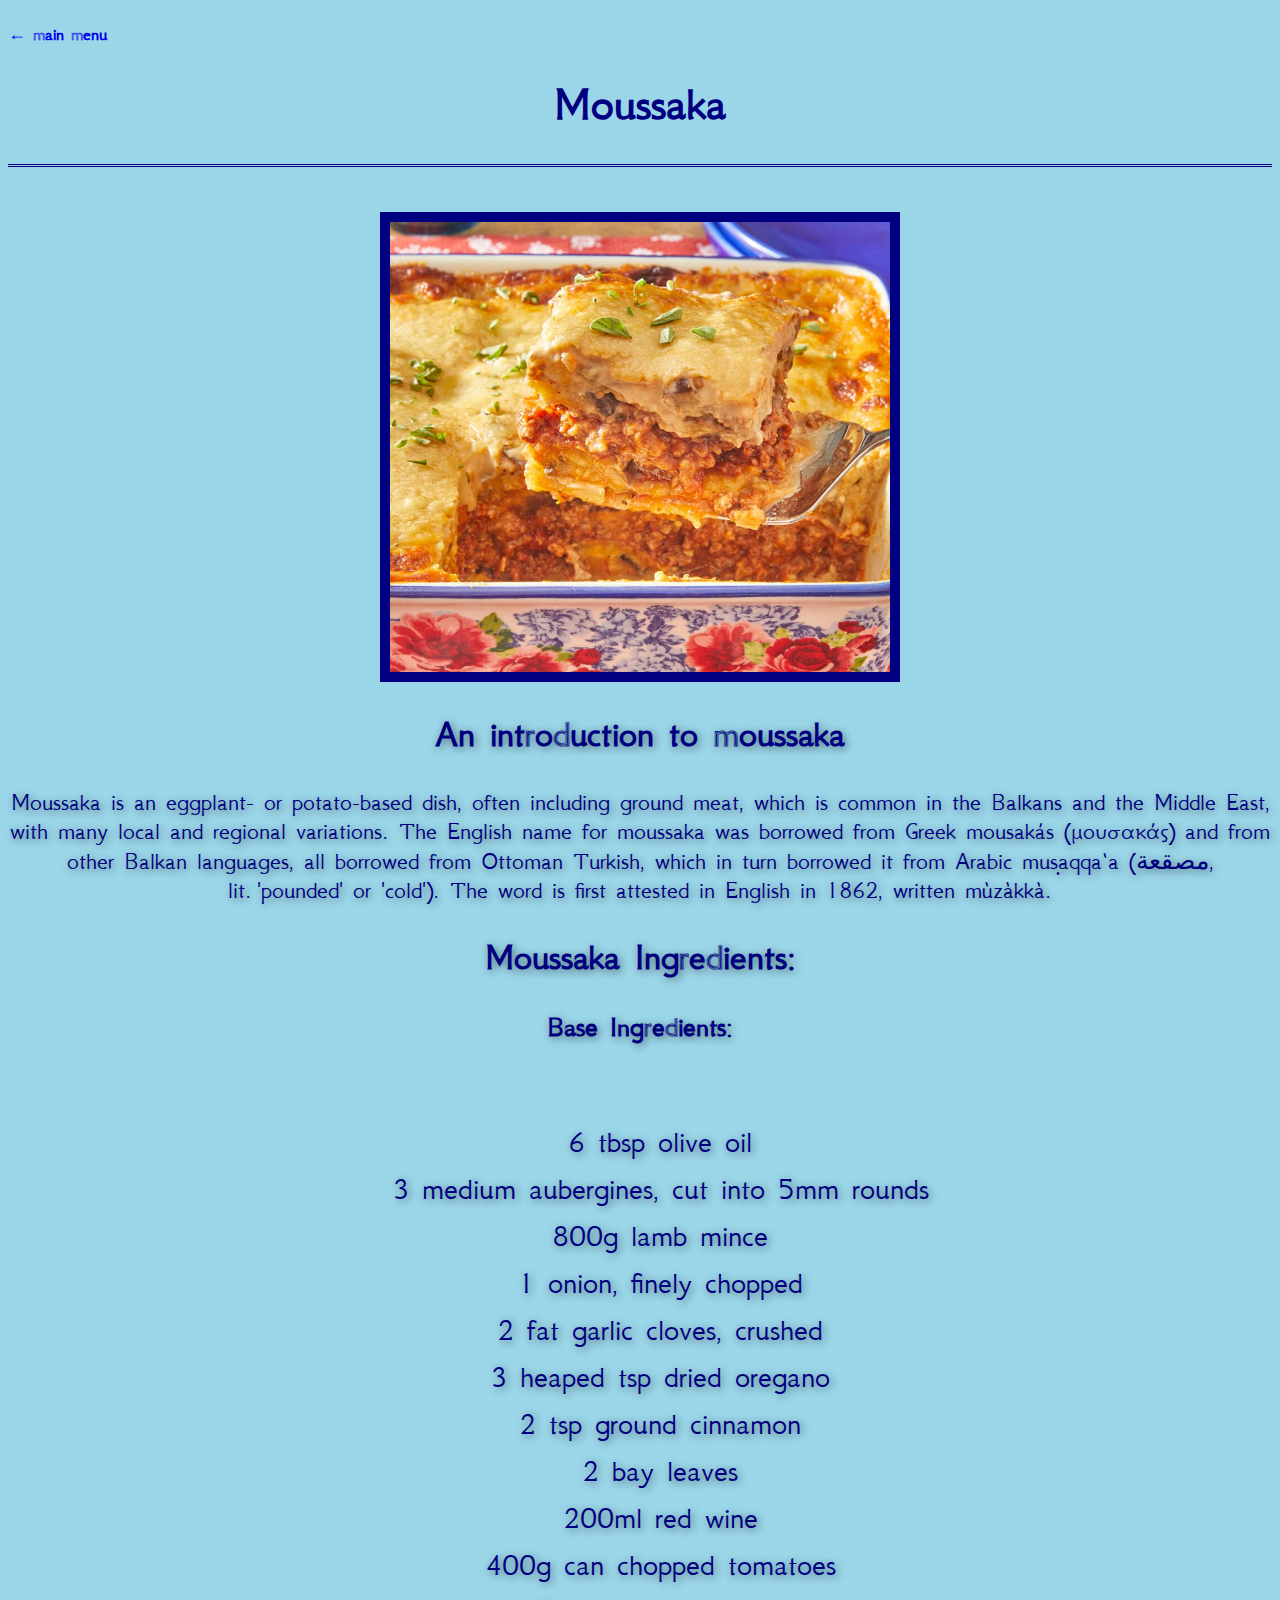
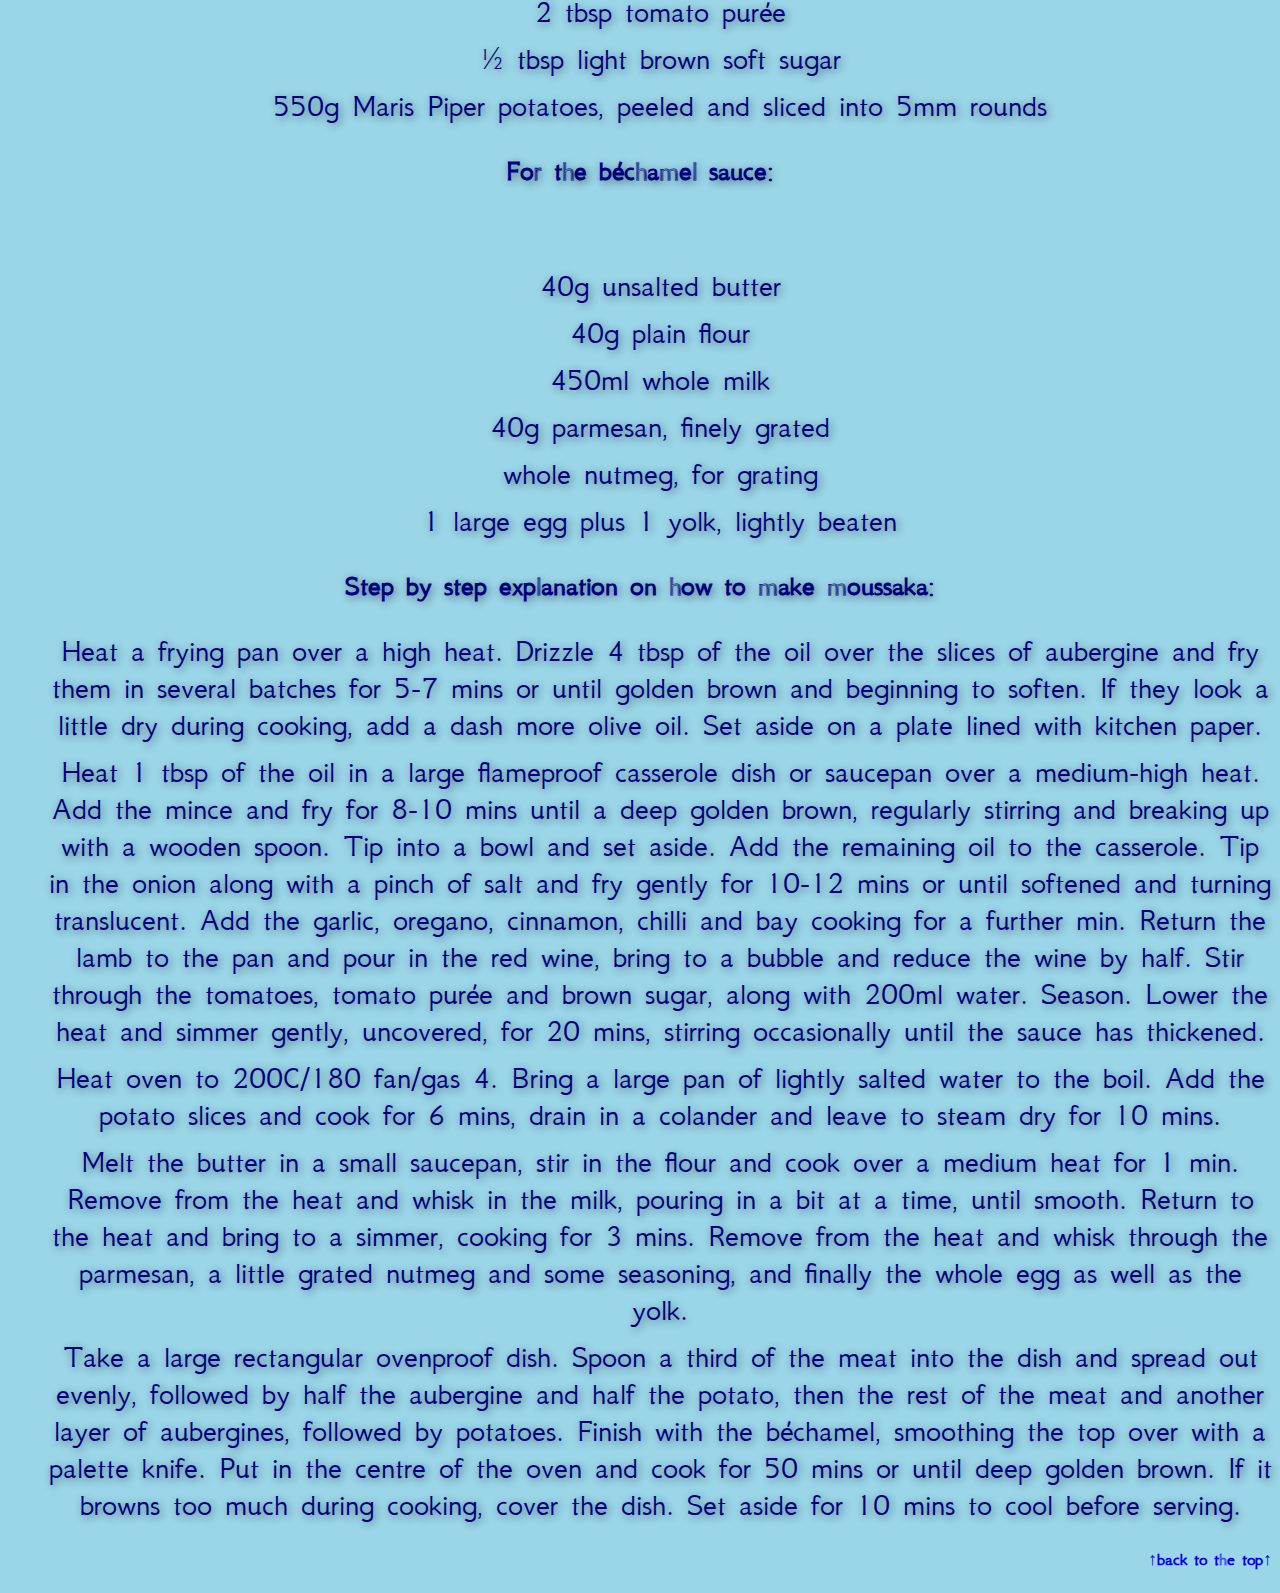
<file: recipes/moussaka.html>
<!DOCTYPE html>
<html>
  <head>
    <title>moussaka</title>
    <meta charset="UTF-8" />
    <meta name="viewport" content="width=device-width, initial-scale=1.0" />
    <link rel="stylesheet" href="recstyles.css" />
  </head>

  <body>
    <div class="t">
      <a href="../index.html"><h4>← main menu</h4></a>
    </div>
    <div class="title">
      <h1>Moussaka</h1>
    </div>
    <hr />
    <img
      src="../img/moussaka.jpeg"
      style="width: 500px; height: 450px"
      alt="A picture of moussakas"
    />
    <div class="text">
      <h2>An introduction to moussaka</h2>
      <p>
        Moussaka is an eggplant- or potato-based dish, often including ground
        meat, which is common in the Balkans and the Middle East, with many
        local and regional variations. The English name for moussaka was
        borrowed from Greek mousakás (μουσακάς) and from other Balkan languages,
        all borrowed from Ottoman Turkish, which in turn borrοwed it from Arabic
        muṣaqqa‘a (مصقعة, lit. 'pounded' or 'cold'). The word is first attested
        in English in 1862, written mùzàkkà.
      </p>

      <h2>Moussaka Ingredients:</h2>
      <h3>Base Ingredients:</h3>
      <ul>
        <li>6 tbsp olive oil</li>
        <li>3 medium aubergines, cut into 5mm rounds</li>
        <li>800g lamb mince</li>
        <li>1 onion, finely chopped</li>
        <li>2 fat garlic cloves, crushed</li>
        <li>3 heaped tsp dried oregano</li>
        <li>2 tsp ground cinnamon</li>
        <li>2 bay leaves</li>
        <li>200ml red wine</li>
        <li>400g can chopped tomatoes</li>
        <li>2 tbsp tomato purée</li>
        <li>½ tbsp light brown soft sugar</li>
        <li>550g Maris Piper potatoes, peeled and sliced into 5mm rounds</li>
      </ul>
      <h3>For the béchamel sauce:</h3>
      <ul>
        <li>40g unsalted butter</li>
        <li>40g plain flour</li>
        <li>450ml whole milk</li>
        <li>40g parmesan, finely grated</li>
        <li>whole nutmeg, for grating</li>
        <li>1 large egg plus 1 yolk, lightly beaten</li>
      </ul>
      <h3>Step by step explanation on how to make moussaka:</h3>
      <ol>
        <li>
          Heat a frying pan over a high heat. Drizzle 4 tbsp of the oil over the
          slices of aubergine and fry them in several batches for 5-7 mins or
          until golden brown and beginning to soften. If they look a little dry
          during cooking, add a dash more olive oil. Set aside on a plate lined
          with kitchen paper.
        </li>
        <li>
          Heat 1 tbsp of the oil in a large flameproof casserole dish or
          saucepan over a medium-high heat. Add the mince and fry for 8-10 mins
          until a deep golden brown, regularly stirring and breaking up with a
          wooden spoon. Tip into a bowl and set aside. Add the remaining oil to
          the casserole. Tip in the onion along with a pinch of salt and fry
          gently for 10-12 mins or until softened and turning translucent. Add
          the garlic, oregano, cinnamon, chilli and bay cooking for a further
          min. Return the lamb to the pan and pour in the red wine, bring to a
          bubble and reduce the wine by half. Stir through the tomatoes, tomato
          purée and brown sugar, along with 200ml water. Season. Lower the heat
          and simmer gently, uncovered, for 20 mins, stirring occasionally until
          the sauce has thickened.
        </li>
        <li>
          Heat oven to 200C/180 fan/gas 4. Bring a large pan of lightly salted
          water to the boil. Add the potato slices and cook for 6 mins, drain in
          a colander and leave to steam dry for 10 mins.
        </li>
        <li>
          Melt the butter in a small saucepan, stir in the flour and cook over a
          medium heat for 1 min. Remove from the heat and whisk in the milk,
          pouring in a bit at a time, until smooth. Return to the heat and bring
          to a simmer, cooking for 3 mins. Remove from the heat and whisk
          through the parmesan, a little grated nutmeg and some seasoning, and
          finally the whole egg as well as the yolk.
        </li>
        <li>
          Take a large rectangular ovenproof dish. Spoon a third of the meat
          into the dish and spread out evenly, followed by half the aubergine
          and half the potato, then the rest of the meat and another layer of
          aubergines, followed by potatoes. Finish with the béchamel, smoothing
          the top over with a palette knife. Put in the centre of the oven and
          cook for 50 mins or until deep golden brown. If it browns too much
          during cooking, cover the dish. Set aside for 10 mins to cool before
          serving.
        </li>
      </ol>
    </div>
    <div class="b">
      <a href="moussaka.html"><h4>↑back to the top↑</h4></a>
    </div>
  </body>
</html>
</file>
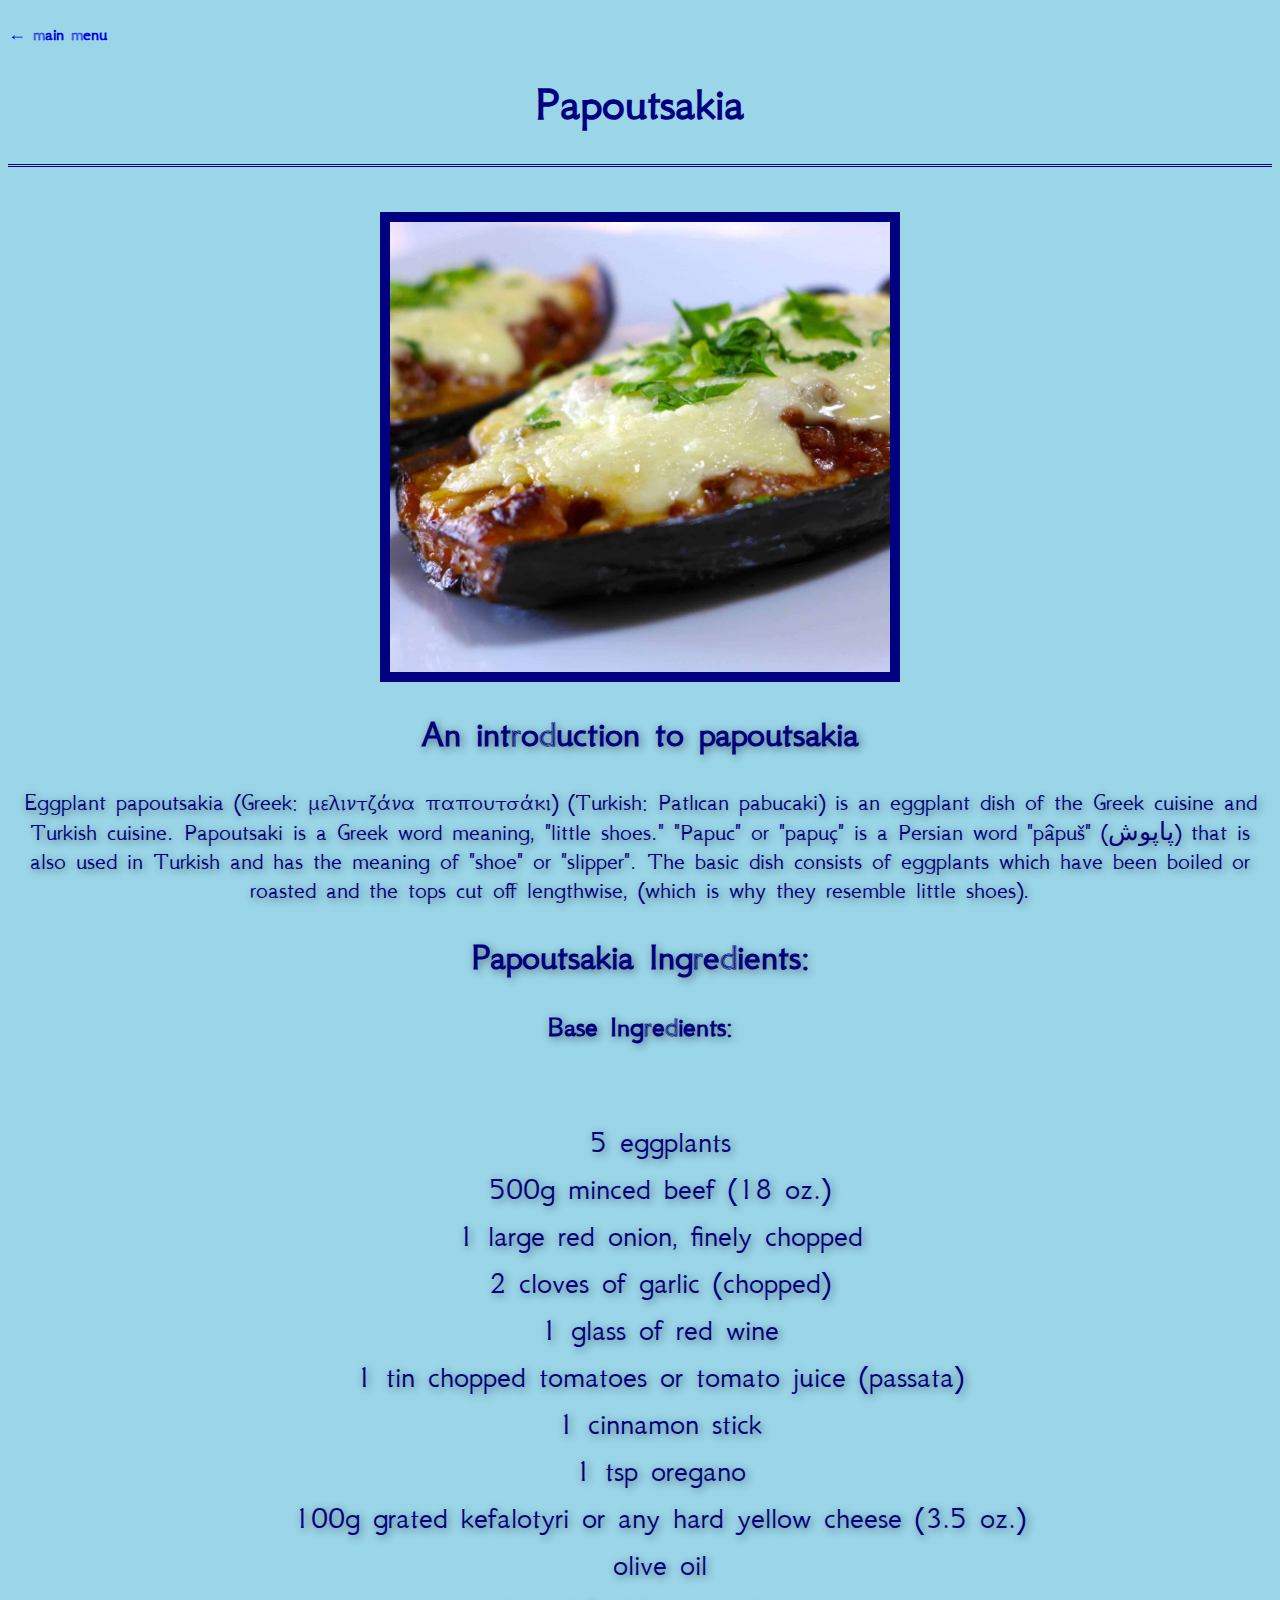
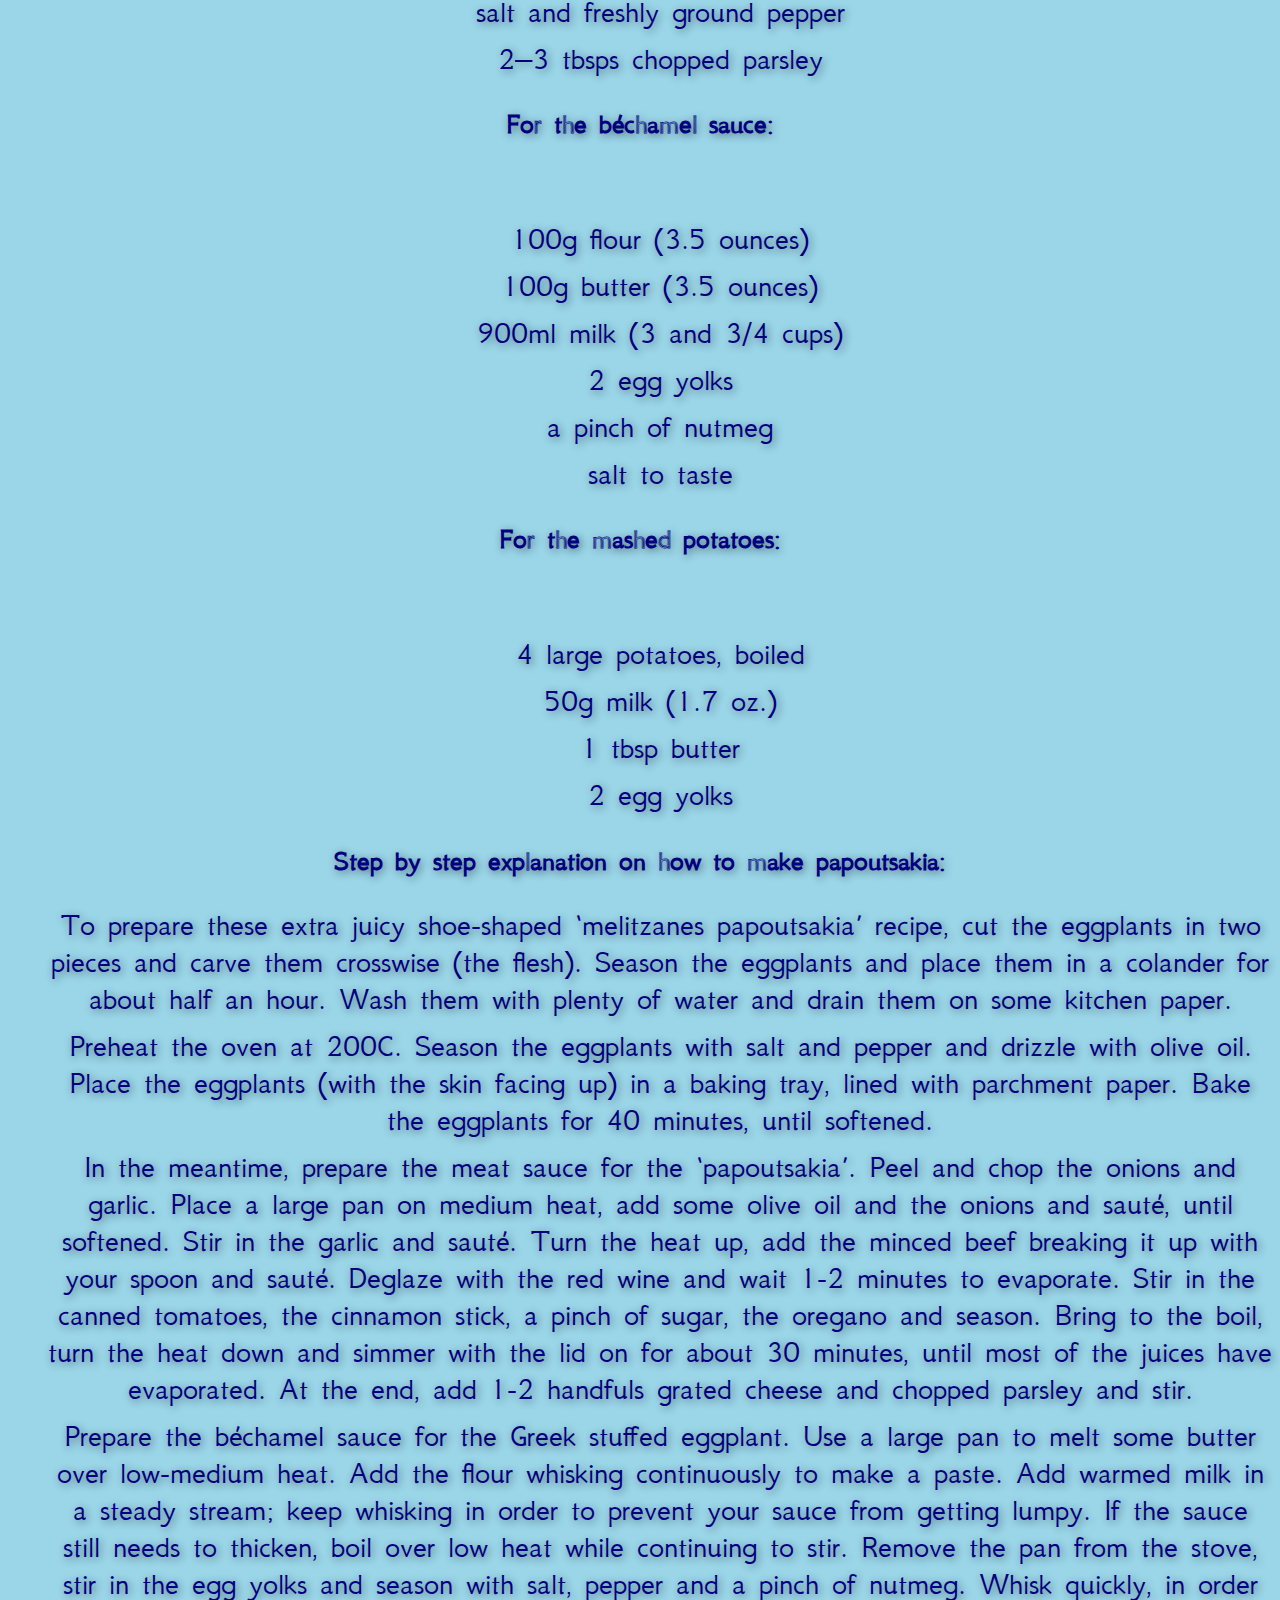
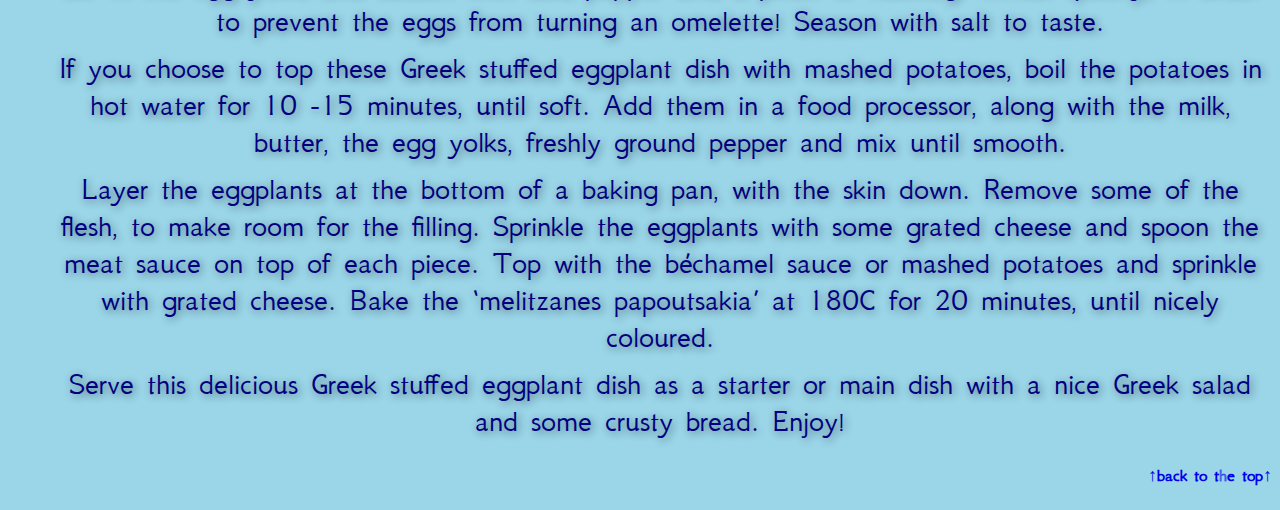
<file: recipes/papoutsakia.html>
<!DOCTYPE html>
<html>
  <head>
    <title>papoutsakia</title>
    <meta charset="UTF-8" />
    <meta name="viewport" content="width=device-width, initial-scale=1.0" />
    <link rel="stylesheet" href="recstyles.css" />
  </head>

  <body>
    <div class="t">
      <a href="../index.html"><h4>← main menu</h4></a>
    </div>
    <div class="title">
      <h1>Papoutsakia</h1>
    </div>
    <hr />
    <img
      src="../img/papoutsakia.jpg"
      style="width: 500px; height: 450px"
      alt="A picture of papoutsakia"
    />
    <div class="text">
      <h2>An introduction to papoutsakia</h2>
      <p>
        Eggplant papoutsakia (Greek: μελιντζάνα παπουτσάκι) (Turkish: Patlıcan
        pabucaki) is an eggplant dish of the Greek cuisine and Turkish cuisine.
        Papoutsaki is a Greek word meaning, "little shoes." "Papuc" or "papuç"
        is a Persian word "pâpuš" (پاپوش) that is also used in Turkish and has
        the meaning of "shoe" or "slipper". The basic dish consists of eggplants
        which have been boiled or roasted and the tops cut off lengthwise,
        (which is why they resemble little shoes).
      </p>

      <h2>Papoutsakia Ingredients:</h2>
      <h3>Base Ingredients:</h3>
      <ul>
        <li>5 eggplants</li>
        <li>500g minced beef (18 oz.)</li>
        <li>1 large red onion, finely chopped</li>
        <li>2 cloves of garlic (chopped)</li>
        <li>1 glass of red wine</li>
        <li>1 tin chopped tomatoes or tomato juice (passata)</li>
        <li>1 cinnamon stick</li>
        <li>1 tsp oregano</li>
        <li>100g grated kefalotyri or any hard yellow cheese (3.5 oz.)</li>
        <li>olive oil</li>
        <li>salt and freshly ground pepper</li>
        <li>2–3 tbsps chopped parsley</li>
      </ul>
      <h3>For the béchamel sauce:</h3>
      <ul>
        <li>100g flour (3.5 ounces)</li>
        <li>100g butter (3.5 ounces)</li>
        <li>900ml milk (3 and 3/4 cups)</li>
        <li>2 egg yolks</li>
        <li>a pinch of nutmeg</li>
        <li>salt to taste</li>
      </ul>
      <h3>For the mashed potatoes:</h3>
      <ul>
        <li>4 large potatoes, boiled</li>
        <li>50g milk (1.7 oz.)</li>
        <li>1 tbsp butter</li>
        <li>2 egg yolks</li>
      </ul>
      <h3>Step by step explanation on how to make papoutsakia:</h3>
      <ol>
        <li>
          To prepare these extra juicy shoe-shaped ‘melitzanes papoutsakia’
          recipe, cut the eggplants in two pieces and carve them crosswise (the
          flesh). Season the eggplants and place them in a colander for about
          half an hour. Wash them with plenty of water and drain them on some
          kitchen paper.
        </li>
        <li>
          Preheat the oven at 200C. Season the eggplants with salt and pepper
          and drizzle with olive oil. Place the eggplants (with the skin facing
          up) in a baking tray, lined with parchment paper. Bake the eggplants
          for 40 minutes, until softened.
        </li>
        <li>
          In the meantime, prepare the meat sauce for the ‘papoutsakia’. Peel
          and chop the onions and garlic. Place a large pan on medium heat, add
          some olive oil and the onions and sauté, until softened. Stir in the
          garlic and sauté. Turn the heat up, add the minced beef breaking it up
          with your spoon and sauté. Deglaze with the red wine and wait 1-2
          minutes to evaporate. Stir in the canned tomatoes, the cinnamon stick,
          a pinch of sugar, the oregano and season. Bring to the boil, turn the
          heat down and simmer with the lid on for about 30 minutes, until most
          of the juices have evaporated. At the end, add 1-2 handfuls grated
          cheese and chopped parsley and stir.
        </li>
        <li>
          Prepare the béchamel sauce for the Greek stuffed eggplant. Use a large
          pan to melt some butter over low-medium heat. Add the flour whisking
          continuously to make a paste. Add warmed milk in a steady stream; keep
          whisking in order to prevent your sauce from getting lumpy. If the
          sauce still needs to thicken, boil over low heat while continuing to
          stir. Remove the pan from the stove, stir in the egg yolks and season
          with salt, pepper and a pinch of nutmeg. Whisk quickly, in order to
          prevent the eggs from turning an omelette! Season with salt to taste.
        </li>
        <li>
          If you choose to top these Greek stuffed eggplant dish with mashed
          potatoes, boil the potatoes in hot water for 10 -15 minutes, until
          soft. Add them in a food processor, along with the milk, butter, the
          egg yolks, freshly ground pepper and mix until smooth.
        </li>
        <li>
          Layer the eggplants at the bottom of a baking pan, with the skin down.
          Remove some of the flesh, to make room for the filling. Sprinkle the
          eggplants with some grated cheese and spoon the meat sauce on top of
          each piece. Top with the béchamel sauce or mashed potatoes and
          sprinkle with grated cheese. Bake the ‘melitzanes papoutsakia’ at 180C
          for 20 minutes, until nicely coloured.
        </li>
        <li>
          Serve this delicious Greek stuffed eggplant dish as a starter or main
          dish with a nice Greek salad and some crusty bread. Enjoy!
        </li>
      </ol>
    </div>
    <div class="b">
      <a href="papoutsakia.html"><h4>↑back to the top↑</h4></a>
    </div>
  </body>
</html>
</file>
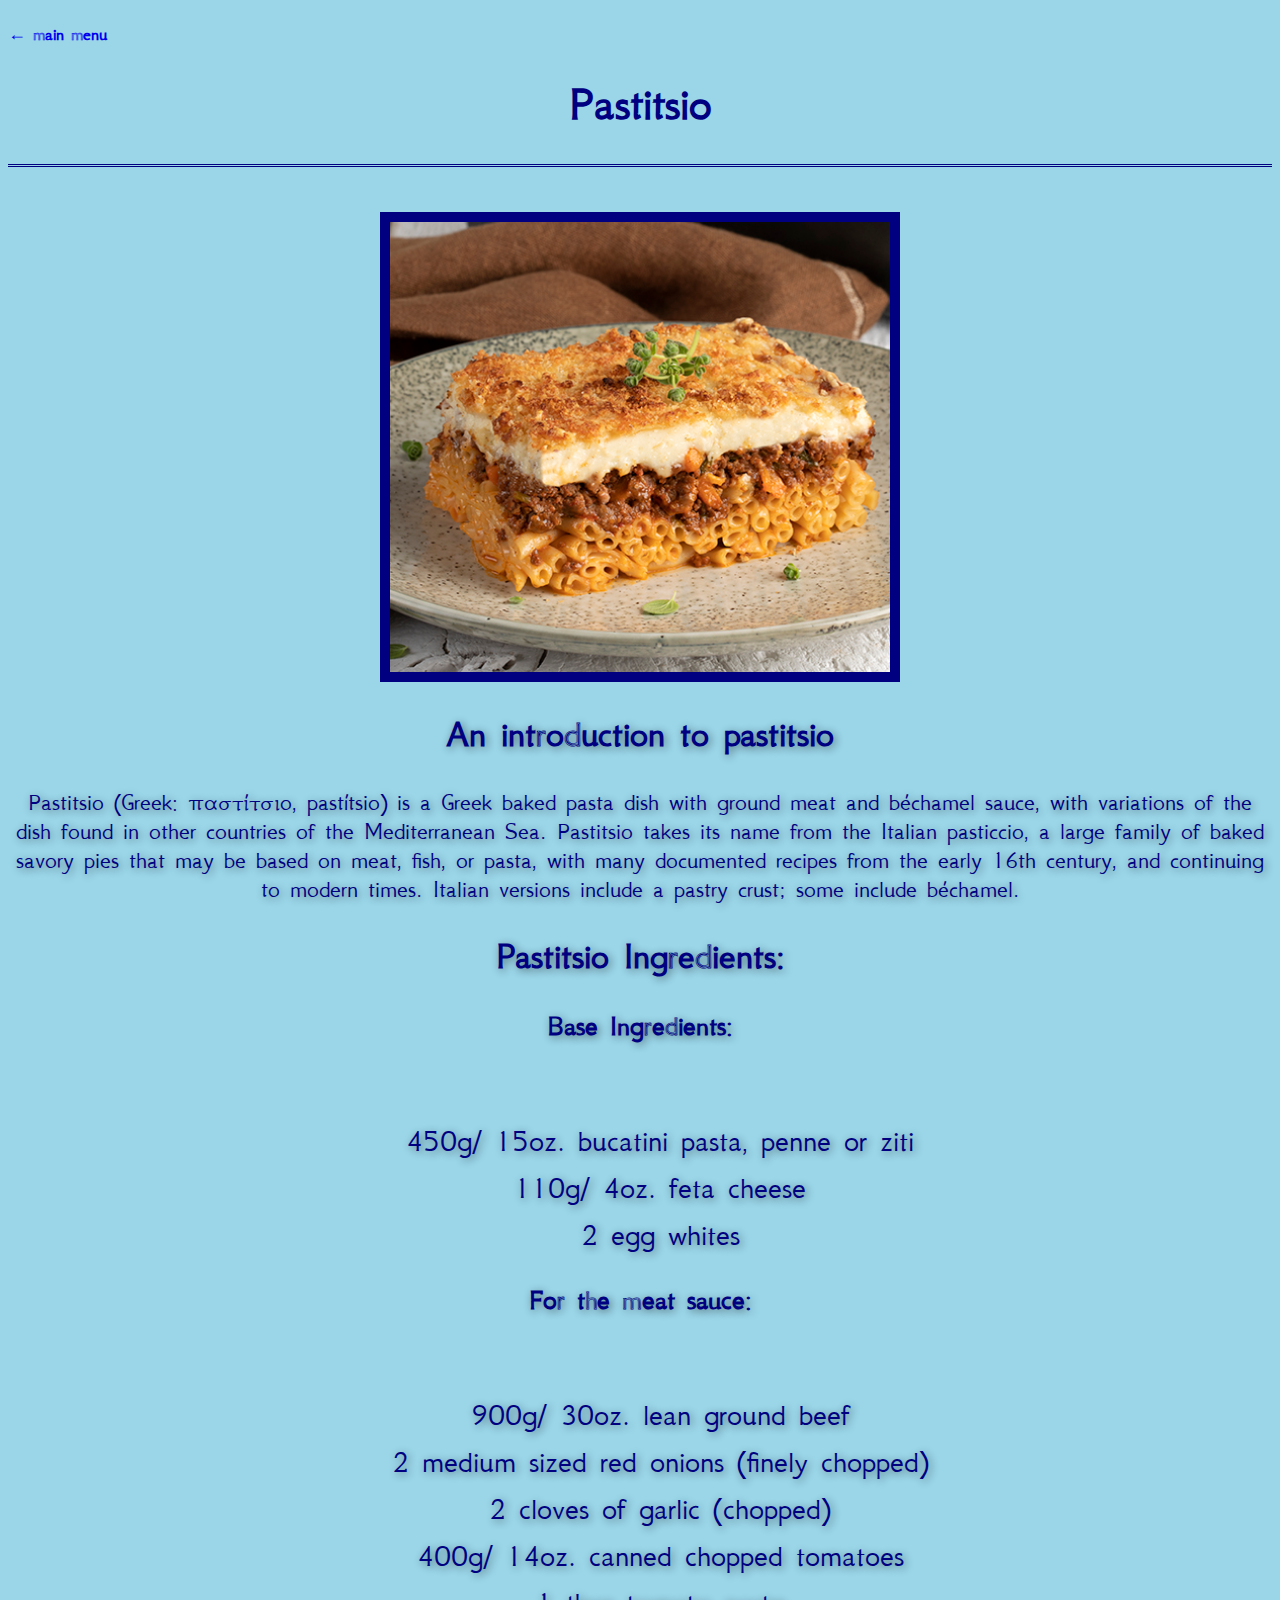
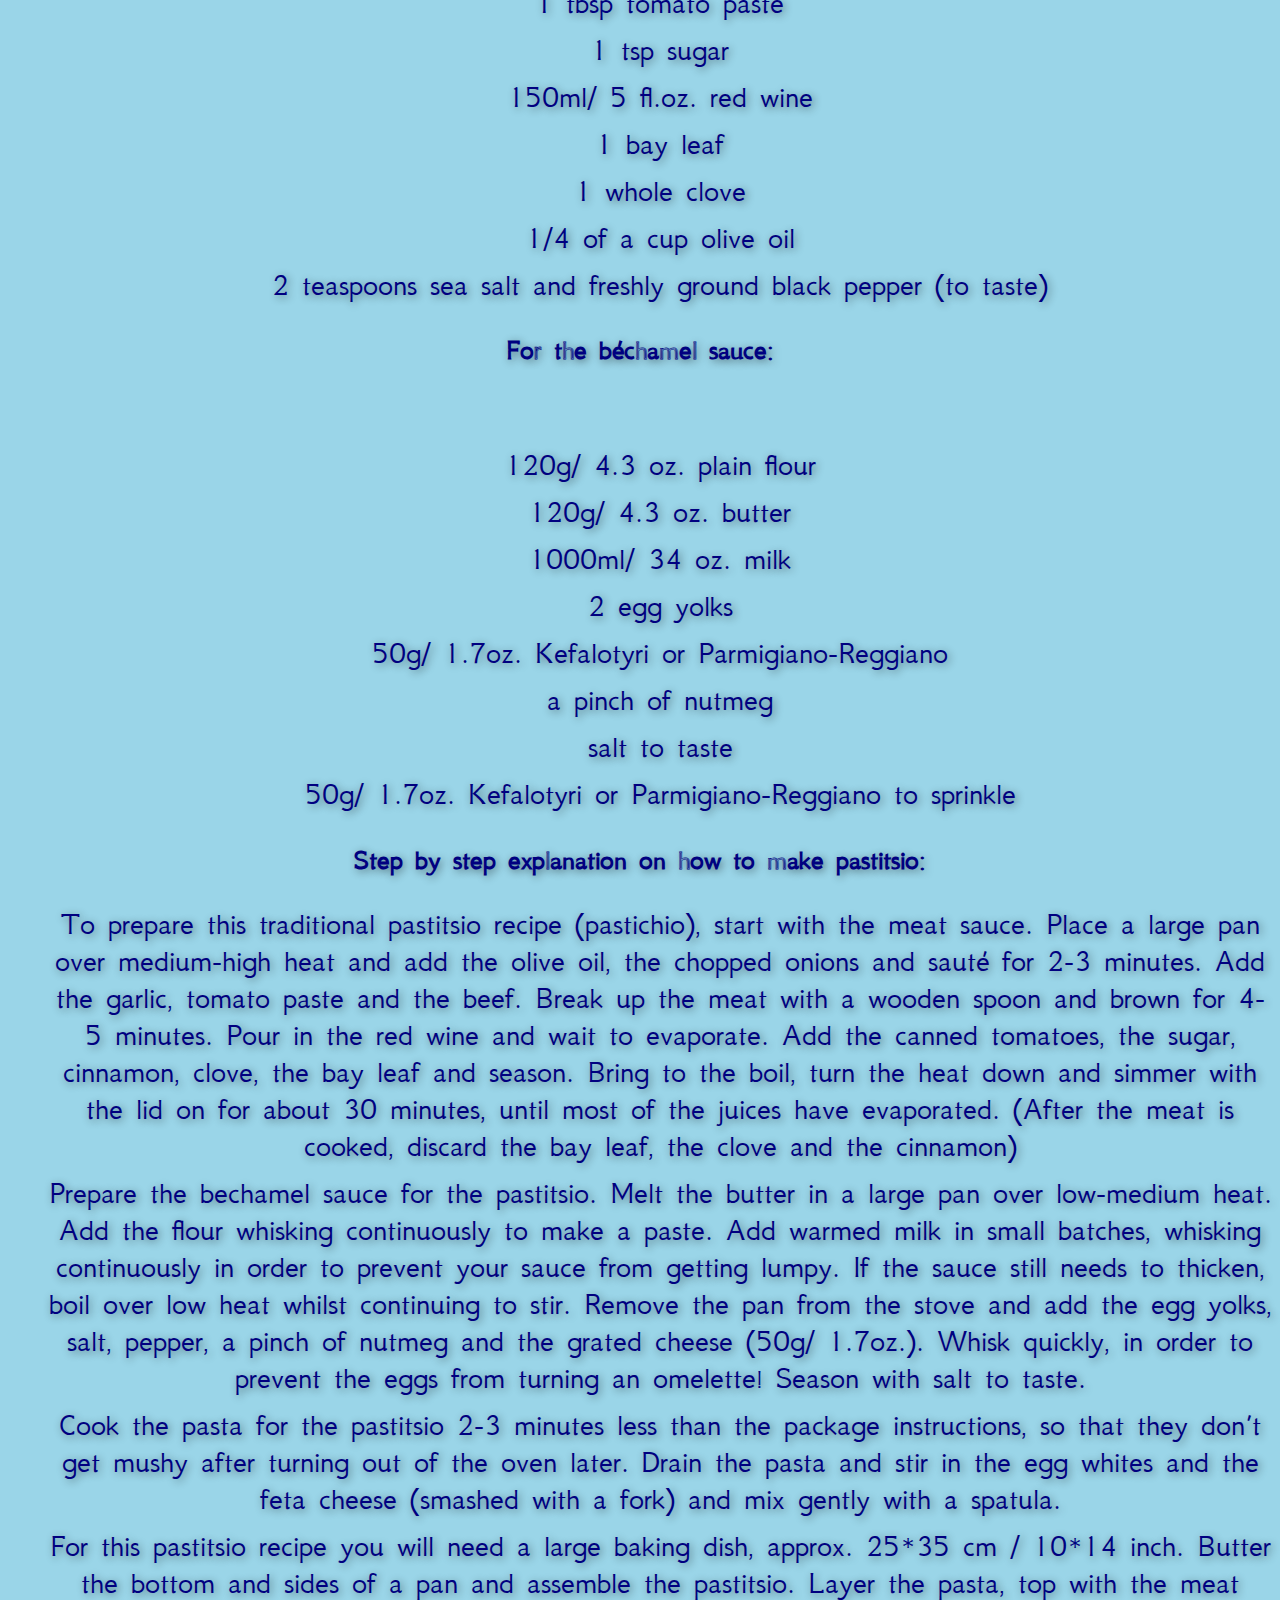
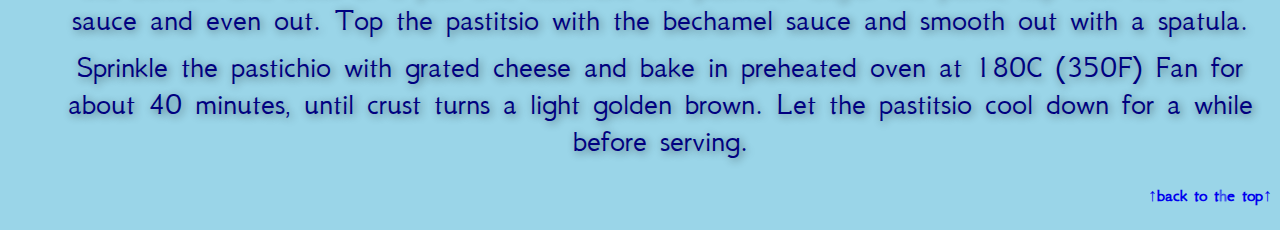
<file: recipes/pastitsio.html>
<!DOCTYPE html>
<html>
  <head>
    <title>pastitsio</title>
    <meta charset="UTF-8" />
    <meta name="viewport" content="width=device-width, initial-scale=1.0" />
    <link rel="stylesheet" href="recstyles.css" />
  </head>

  <body>
    <div class="t">
      <a href="../index.html"><h4>← main menu</h4></a>
    </div>
    <div class="title">
      <h1>Pastitsio</h1>
    </div>
    <hr />
    <img
      src="../img/pastitsio.jpeg"
      style="width: 500px; height: 450px"
      alt="A picture of pastitsio"
    />
    <div class="text">
      <h2>An introduction to pastitsio</h2>
      <p>
        Pastitsio (Greek: παστίτσιο, pastítsio) is a Greek baked pasta dish with
        ground meat and béchamel sauce, with variations of the dish found in
        other countries of the Mediterranean Sea. Pastitsio takes its name from
        the Italian pasticcio, a large family of baked savory pies that may be
        based on meat, fish, or pasta, with many documented recipes from the
        early 16th century, and continuing to modern times. Italian versions
        include a pastry crust; some include béchamel.
      </p>

      <h2>Pastitsio Ingredients:</h2>
      <h3>Base Ingredients:</h3>
      <ul>
        <li>450g/ 15oz. bucatini pasta, penne or ziti</li>
        <li>110g/ 4oz. feta cheese</li>
        <li>2 egg whites</li>
      </ul>
      <h3>For the meat sauce:</h3>
      <ul>
        <li>900g/ 30oz. lean ground beef</li>
        <li>2 medium sized red onions (finely chopped)</li>
        <li>2 cloves of garlic (chopped)</li>
        <li>400g/ 14oz. canned chopped tomatoes</li>
        <li>1 tbsp tomato paste</li>
        <li>1 tsp sugar</li>
        <li>150ml/ 5 fl.oz. red wine</li>
        <li>1 bay leaf</li>
        <li>1 whole clove</li>
        <li>1/4 of a cup olive oil</li>
        <li>2 teaspoons sea salt and freshly ground black pepper (to taste)</li>
      </ul>
      <h3>For the béchamel sauce:</h3>
      <ul>
        <li>120g/ 4.3 oz. plain flour</li>
        <li>120g/ 4.3 oz. butter</li>
        <li>1000ml/ 34 oz. milk</li>
        <li>2 egg yolks</li>
        <li>50g/ 1.7oz. Kefalotyri or Parmigiano-Reggiano</li>
        <li>a pinch of nutmeg</li>
        <li>salt to taste</li>
        <li>50g/ 1.7oz. Kefalotyri or Parmigiano-Reggiano to sprinkle</li>
      </ul>
      <h3>Step by step explanation on how to make pastitsio:</h3>
      <ol>
        <li>
          To prepare this traditional pastitsio recipe (pastichio), start with
          the meat sauce. Place a large pan over medium-high heat and add the
          olive oil, the chopped onions and sauté for 2-3 minutes. Add the
          garlic, tomato paste and the beef. Break up the meat with a wooden
          spoon and brown for 4-5 minutes. Pour in the red wine and wait to
          evaporate. Add the canned tomatoes, the sugar, cinnamon, clove, the
          bay leaf and season. Bring to the boil, turn the heat down and simmer
          with the lid on for about 30 minutes, until most of the juices have
          evaporated. (After the meat is cooked, discard the bay leaf, the clove
          and the cinnamon)
        </li>
        <li>
          Prepare the bechamel sauce for the pastitsio. Melt the butter in a
          large pan over low-medium heat. Add the flour whisking continuously to
          make a paste. Add warmed milk in small batches, whisking continuously
          in order to prevent your sauce from getting lumpy. If the sauce still
          needs to thicken, boil over low heat whilst continuing to stir. Remove
          the pan from the stove and add the egg yolks, salt, pepper, a pinch of
          nutmeg and the grated cheese (50g/ 1.7oz.). Whisk quickly, in order to
          prevent the eggs from turning an omelette! Season with salt to taste.
        </li>
        <li>
          Cook the pasta for the pastitsio 2-3 minutes less than the package
          instructions, so that they don’t get mushy after turning out of the
          oven later. Drain the pasta and stir in the egg whites and the feta
          cheese (smashed with a fork) and mix gently with a spatula.
        </li>
        <li>
          For this pastitsio recipe you will need a large baking dish, approx.
          25*35 cm / 10*14 inch. Butter the bottom and sides of a pan and
          assemble the pastitsio. Layer the pasta, top with the meat sauce and
          even out. Top the pastitsio with the bechamel sauce and smooth out
          with a spatula.
        </li>
        <li>
          Sprinkle the pastichio with grated cheese and bake in preheated oven
          at 180C (350F) Fan for about 40 minutes, until crust turns a light
          golden brown. Let the pastitsio cool down for a while before serving.
        </li>
      </ol>
    </div>
    <div class="b">
      <a href="pastitsio.html"><h4>↑back to the top↑</h4></a>
    </div>
  </body>
</html>
</file>
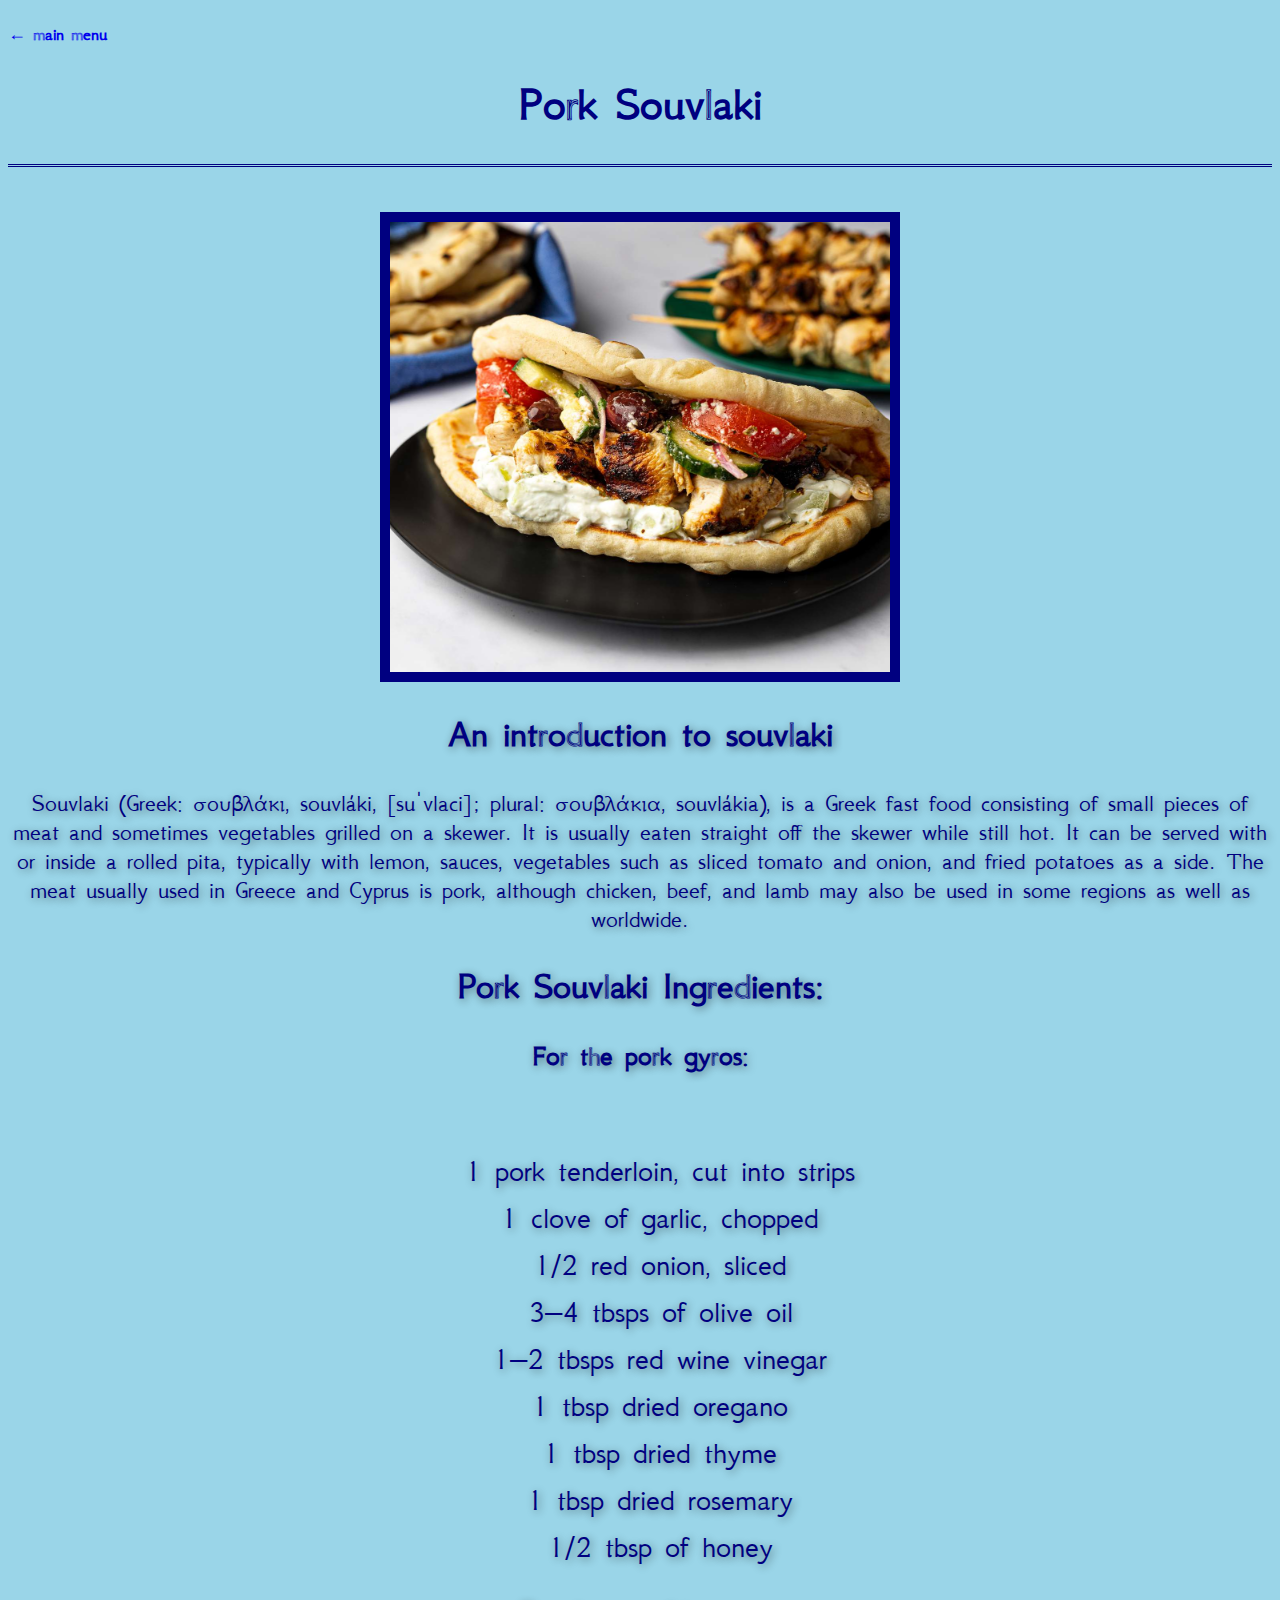
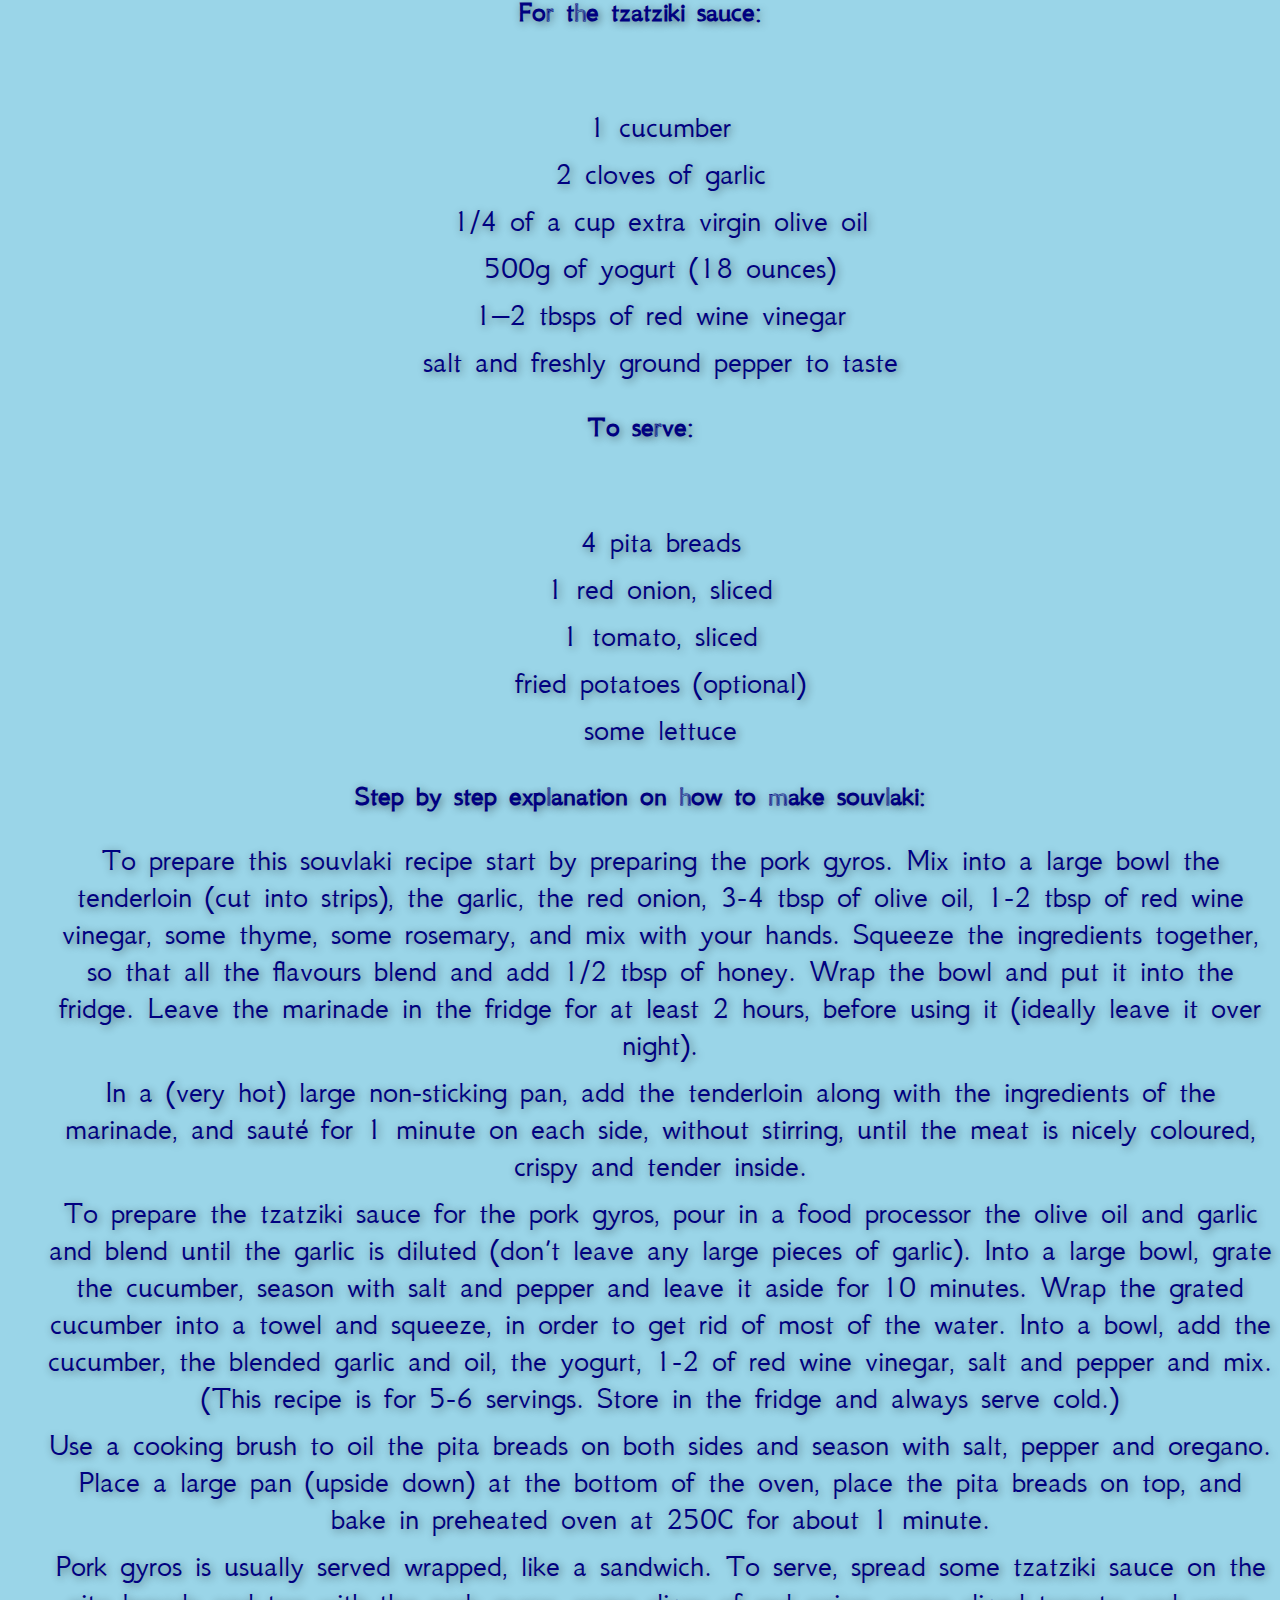
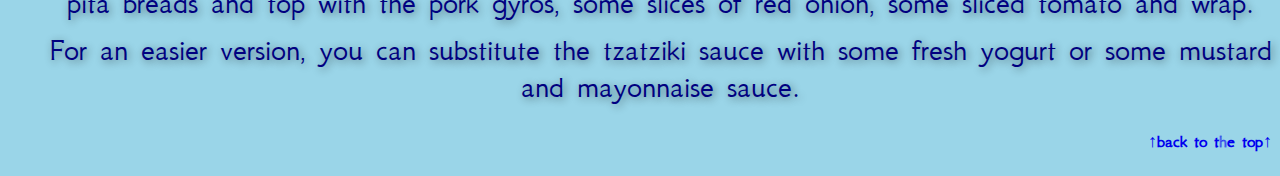
<file: recipes/souvlaki.html>
<!DOCTYPE html>
<html>
  <head>
    <title>pork souvlaki</title>
    <meta charset="UTF-8" />
    <meta name="viewport" content="width=device-width, initial-scale=1.0" />
    <link rel="stylesheet" href="recstyles.css" />
  </head>

  <body>
    <div class="t">
      <a href="../index.html"><h4>← main menu</h4></a>
    </div>
    <div class="title">
      <h1>Pork Souvlaki</h1>
    </div>
    <hr />
    <img
      src="../img/souvlaki.jpg"
      style="width: 500px; height: 450px"
      alt="A picture of pastitsio"
    />
    <div class="text">
      <h2>An introduction to souvlaki</h2>
      <p>
        Souvlaki (Greek: σουβλάκι, souvláki, [suˈvlaci]; plural: σουβλάκια,
        souvlákia), is a Greek fast food consisting of small pieces of meat and
        sometimes vegetables grilled on a skewer. It is usually eaten straight
        off the skewer while still hot. It can be served with or inside a rolled
        pita, typically with lemon, sauces, vegetables such as sliced tomato and
        onion, and fried potatoes as a side. The meat usually used in Greece and
        Cyprus is pork, although chicken, beef, and lamb may also be used in
        some regions as well as worldwide.
      </p>

      <h2>Pork Souvlaki Ingredients:</h2>
      <h3>For the pork gyros:</h3>
      <ul>
        <li>1 pork tenderloin, cut into strips</li>
        <li>1 clove of garlic, chopped</li>
        <li>1/2 red onion, sliced</li>
        <li>3–4 tbsps of olive oil</li>
        <li>1–2 tbsps red wine vinegar</li>
        <li>1 tbsp dried oregano</li>
        <li>1 tbsp dried thyme</li>
        <li>1 tbsp dried rosemary</li>
        <li>1/2 tbsp of honey</li>
      </ul>
      <h3>For the tzatziki sauce:</h3>
      <ul>
        <li>1 cucumber</li>
        <li>2 cloves of garlic</li>
        <li>1/4 of a cup extra virgin olive oil</li>
        <li>500g of yogurt (18 ounces)</li>
        <li>1–2 tbsps of red wine vinegar</li>
        <li>salt and freshly ground pepper to taste</li>
      </ul>
      <h3>To serve:</h3>
      <ul>
        <li>4 pita breads</li>
        <li>1 red onion, sliced</li>
        <li>1 tomato, sliced</li>
        <li>fried potatoes (optional)</li>
        <li>some lettuce</li>
      </ul>
      <h3>Step by step explanation on how to make souvlaki:</h3>
      <ol>
        <li>
          To prepare this souvlaki recipe start by preparing the pork gyros. Mix
          into a large bowl the tenderloin (cut into strips), the garlic, the
          red onion, 3-4 tbsp of olive oil, 1-2 tbsp of red wine vinegar, some
          thyme, some rosemary, and mix with your hands. Squeeze the ingredients
          together, so that all the flavours blend and add 1/2 tbsp of honey.
          Wrap the bowl and put it into the fridge. Leave the marinade in the
          fridge for at least 2 hours, before using it (ideally leave it over
          night).
        </li>
        <li>
          In a (very hot) large non-sticking pan, add the tenderloin along with
          the ingredients of the marinade, and sauté for 1 minute on each side,
          without stirring, until the meat is nicely coloured, crispy and tender
          inside.
        </li>
        <li>
          To prepare the tzatziki sauce for the pork gyros, pour in a food
          processor the olive oil and garlic and blend until the garlic is
          diluted (don’t leave any large pieces of garlic). Into a large bowl,
          grate the cucumber, season with salt and pepper and leave it aside for
          10 minutes. Wrap the grated cucumber into a towel and squeeze, in
          order to get rid of most of the water. Into a bowl, add the cucumber,
          the blended garlic and oil, the yogurt, 1-2 of red wine vinegar, salt
          and pepper and mix. (This recipe is for 5-6 servings. Store in the
          fridge and always serve cold.)
        </li>
        <li>
          Use a cooking brush to oil the pita breads on both sides and season
          with salt, pepper and oregano. Place a large pan (upside down) at the
          bottom of the oven, place the pita breads on top, and bake in
          preheated oven at 250C for about 1 minute.
        </li>
        <li>
          Pork gyros is usually served wrapped, like a sandwich. To serve,
          spread some tzatziki sauce on the pita breads and top with the pork
          gyros, some slices of red onion, some sliced tomato and wrap.
        </li>
        <li>
          For an easier version, you can substitute the tzatziki sauce with some
          fresh yogurt or some mustard and mayonnaise sauce.
        </li>
      </ol>
    </div>
    <div class="b">
      <a href="souvlaki.html"><h4>↑back to the top↑</h4></a>
    </div>
  </body>
</html>
</file>
<file: recipes/recstyles.css>
@import url("https://fonts.googleapis.com/css2?family=GFS+Neohellenic&display=swap");

a:link {
  text-decoration: none;
}
a:visited {
  text-decoration: none;
}
a:hover {
  text-decoration: none;
}
a:active {
  text-decoration: none;
}

body {
  background-color: rgba(113, 196, 223, 0.712);
}
.text {
  color: navy;
  text-align: center;
  font-family: "GFS Neohellenic", sans-serif;
  font-size: 25px;
  text-shadow: 2px 2px 8px #0000007a;
}

.title {
  font-family: "GFS Neohellenic", sans-serif;
  text-align: center;
  color: navy;
  font-size: x-large;
}
img {
  display: flex;

  margin: auto;
  margin-top: 40px;
  border: 10px solid navy;
  object-fit: cover;
}

li {
  display: flex;
  align-items: center;
  justify-content: center;
  font-size: xx-large;
  margin-top: 10px;
  list-style: none;
  font-family: "GFS Neohellenic", sans-serif;
}

ul {
  margin-top: 80px;
}
hr {
  border: none;
  border-top: 3px double navy;

  overflow: visible;
  text-align: center;
  height: 5px;
}

.t {
  font-family: "GFS Neohellenic", sans-serif;
  font-size: large;
  text-align: left;
}

.b {
  font-family: "GFS Neohellenic", sans-serif;
  text-align: right;
  font-size: large;
}
</file>
